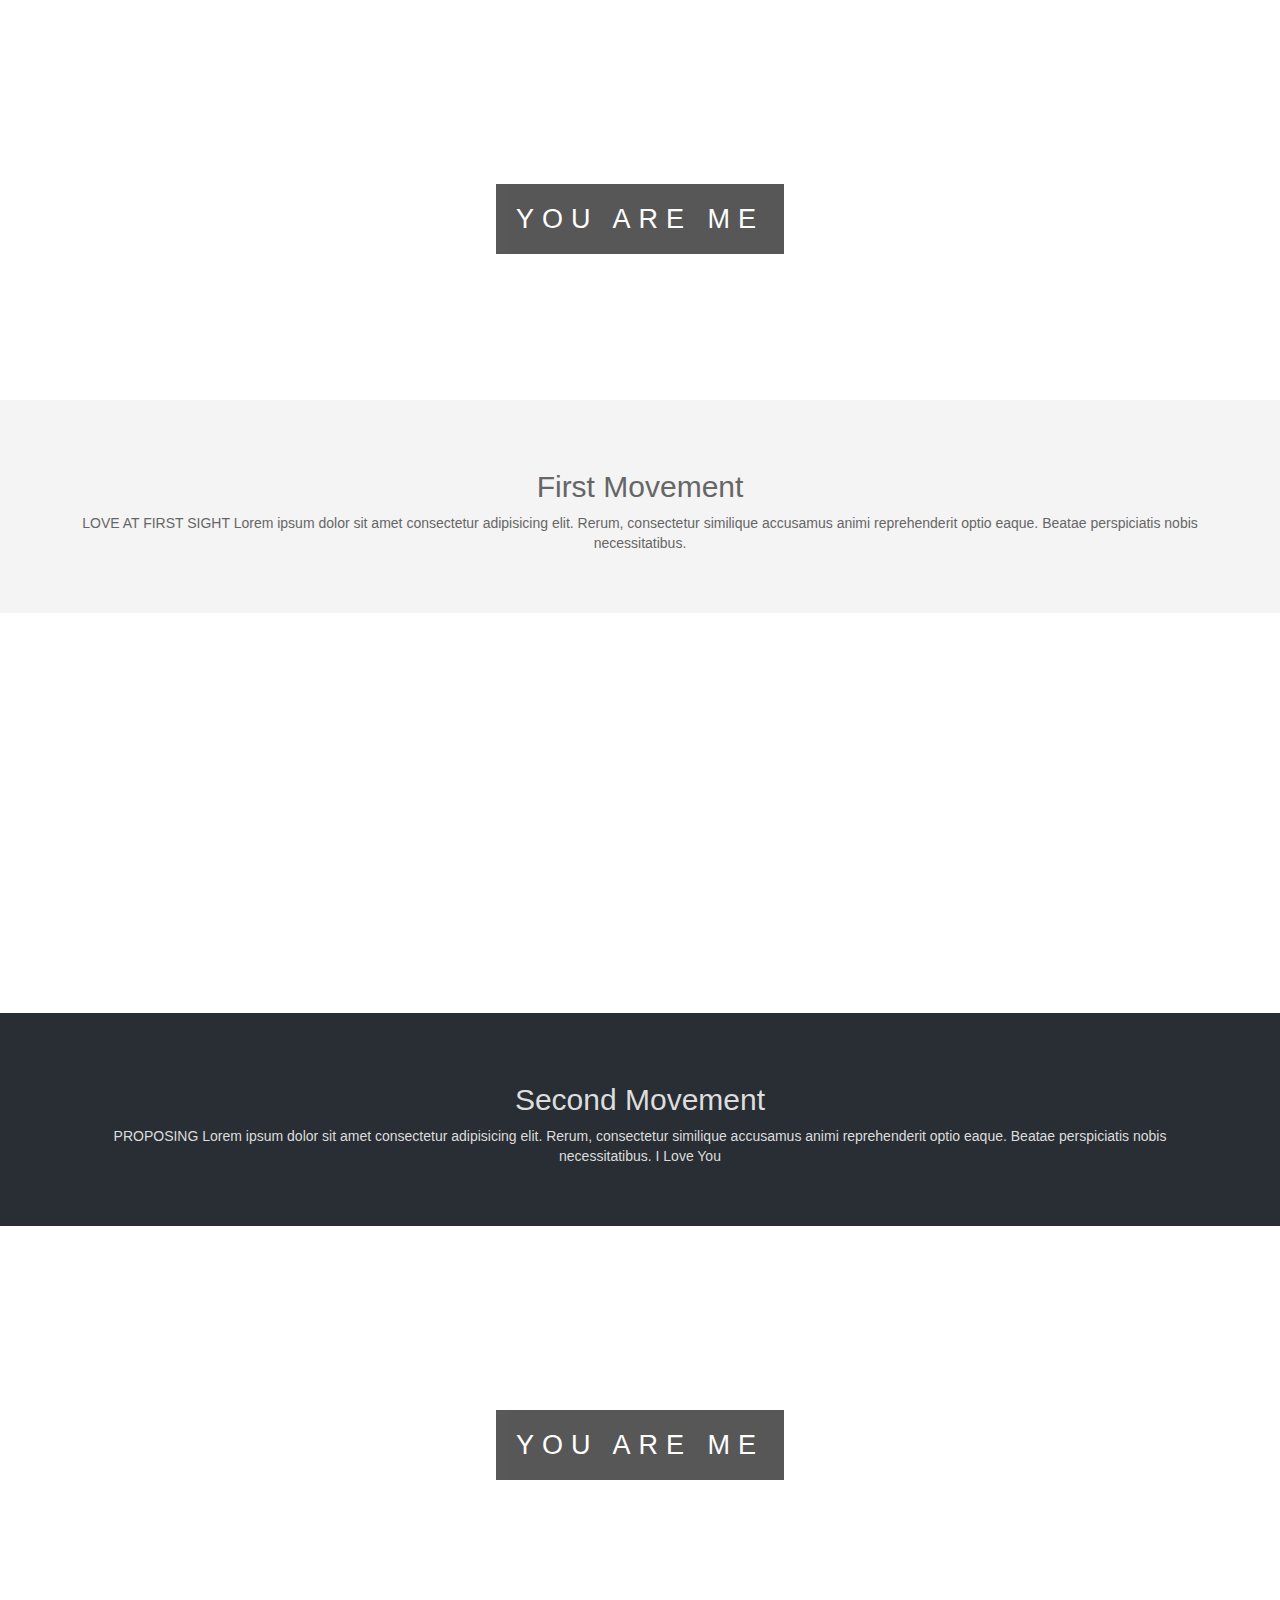
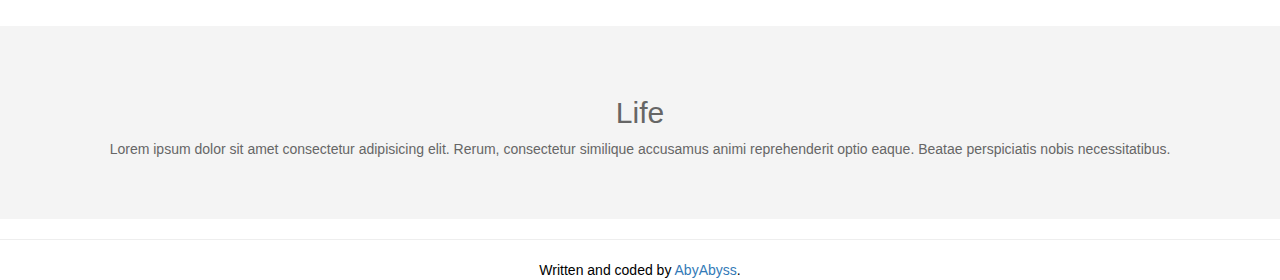
<file: Love/index.html>
<html>

<head>
    <title>You Are Me</title>
    <link rel="stylesheet" href="style.css">
    <link href="https://maxcdn.bootstrapcdn.com/bootstrap/3.3.7/css/bootstrap.min.css" rel="stylesheet" integrity="sha384-BVYiiSIFeK1dGmJRAkycuHAHRg32OmUcww7on3RYdg4Va+PmSTsz/K68vbdEjh4u" crossorigin="anonymous">
</head>

<body>
    <div class="pimg3">
        <div class="ptext">
            <span class="border">
                You Are Me
            </span>
        </div>
    </div>
    <section class="section section-light">
        <h2>First Movement</h2>
        <p id="cent">

            LOVE AT FIRST SIGHT Lorem ipsum dolor sit amet consectetur adipisicing elit. Rerum, consectetur similique accusamus animi reprehenderit optio eaque. Beatae perspiciatis nobis necessitatibus.

        </p>
    </section>
    <div class="pimg3">
        <div class="ptext">
            <span class="border trans">
                You Are Me
            </span>
        </div>
    </div>
    <section class="section section-dark">
        <h2>Second Movement</h2>
        <p id="cent">
            PROPOSING Lorem ipsum dolor sit amet consectetur adipisicing elit. Rerum, consectetur similique accusamus animi reprehenderit optio eaque. Beatae perspiciatis nobis necessitatibus. I Love You
        </p>
    </section>
    <div class="pimg3">
        <div class="ptext">
            <span class="border">
                You Are Me
            </span>
        </div>
    </div>
    <section class="section section-light">
        <h2>Life</h2>
        <p id="cent">
            Lorem ipsum dolor sit amet consectetur adipisicing elit. Rerum, consectetur similique accusamus animi reprehenderit optio eaque. Beatae perspiciatis nobis necessitatibus.
        </p>
    </section>
    <footer id="cent">
        <hr>
        <p style="color:black;">Written and coded by <a href="https://www.freecodecamp.com/abyabyss" target="_blank">AbyAbyss</a>.</p>
    </footer>
</body>

</html>
</file>
<file: Love/style.css>
body,
html {
    height: 100%;
    margin: 0;
    font-size: 16px;
    font-family: "Lato", sans-serif;
    font-weight: 400;
    line-height: 1.8em;
    color: #666;
}

#cent {
    text-align: center;
}

.pimg3 {
    position: relative;
    opacity: 0.70;
    background-position: center;
    background-size: cover;
    background-repeat: no-repeat;
    background-attachment: fixed;
}

.pimg3 {
    background-image: url('https://static.pexels.com/photos/2226/food-couple-sweet-married.jpg');
    min-height: 400px;
}

.section {
    text-align: center;
    padding: 50px 80px;
}

.section-light {
    background-color: #f4f4f4;
    color: #666;
}

.section-dark {
    background-color: #282e34;
    color: #ddd;
}

.ptext {
    position: absolute;
    top: 50%;
    width: 100%;
    text-align: center;
    color: #000;
    font-size: 27px;
    letter-spacing: 8px;
    text-transform: uppercase;
}

.ptext .border {
    background-color: #111;
    color: #fff;
    padding: 20px;
}

.ptext .border.trans {
    background-color: transparent;
}
</file>
